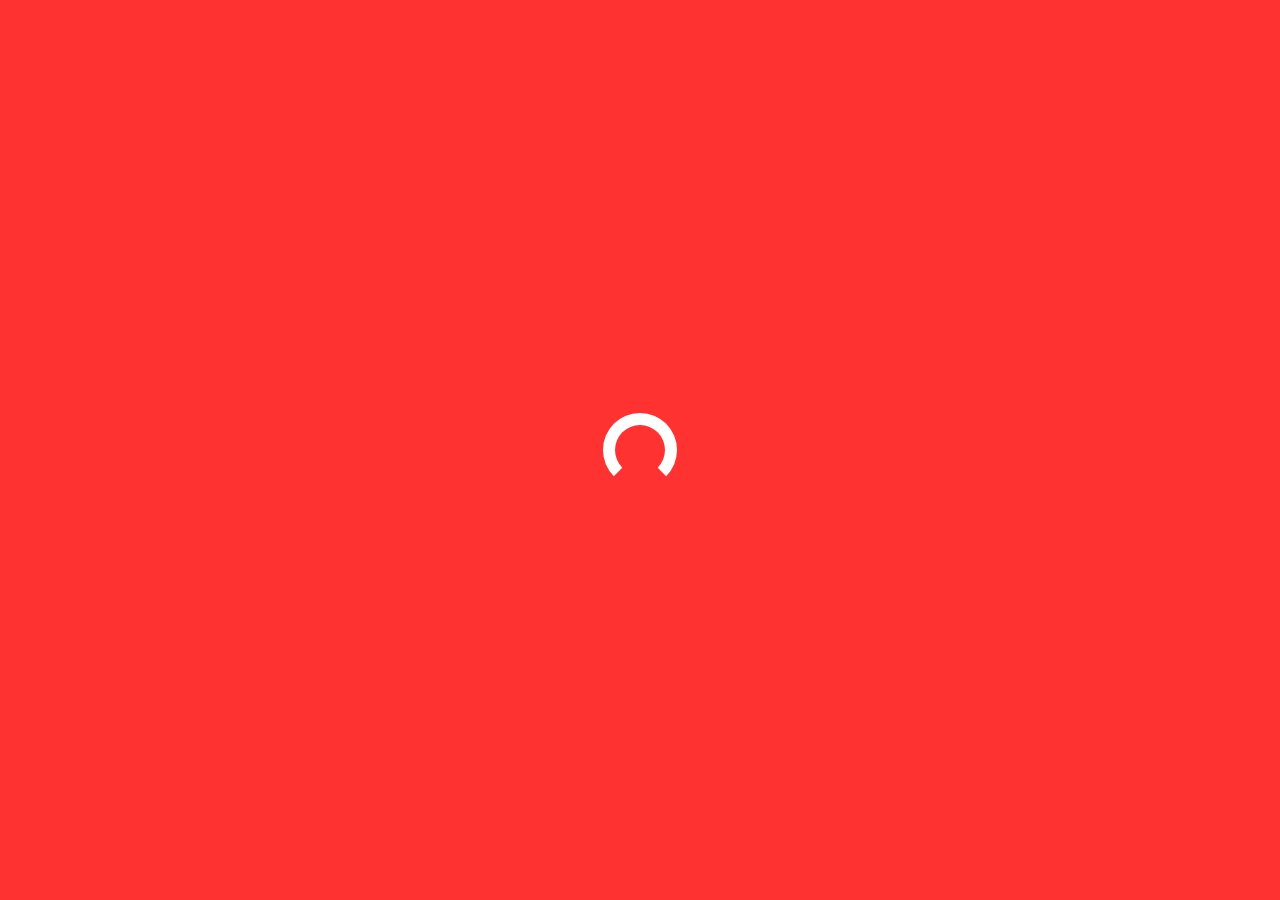
<file: index.html>
<!DOCTYPE html>
<html lang="en">
<head>
    <meta charset="UTF-8">
    <meta name="viewport" content="width=device-width, initial-scale=1.0">
    <meta name="theme-color" content="#000000">
    <meta http-equiv="X-UA-Compatible" content="ie=edge">
    <title>shashikant</title>
    <link rel="stylesheet" href="https://cdnjs.cloudflare.com/ajax/libs/animate.css/3.7.0/animate.min.css">
    <link href="https://fonts.googleapis.com/css?family=Comfortaa:700" rel="stylesheet">
    <script src="https://code.jquery.com/jquery-3.3.1.min.js" integrity="sha256-FgpCb/KJQlLNfOu91ta32o/NMZxltwRo8QtmkMRdAu8=" crossorigin="anonymous"></script>
    <link rel="stylesheet" href="https://use.fontawesome.com/releases/v5.7.1/css/all.css" integrity="sha384-fnmOCqbTlWIlj8LyTjo7mOUStjsKC4pOpQbqyi7RrhN7udi9RwhKkMHpvLbHG9Sr" crossorigin="anonymous">
    <link rel="stylesheet" href="index.css">
</head>
<body>
    <div id="loading">
        <div id="spinner"></div>
    </div>
    <div id="particles-js"></div>
    <div id="box">
        <div class="box1 onlywide animated bounceOutLeft" style="animation-delay:1.7s;"></div>
        <div class="box2 onlywide animated bounceOutLeft" style="animation-delay:1.8s;"></div>
        <div class="box2 onlywide animated bounceOutLeft" style="animation-delay:1.9s;"></div>
        <div class="box2 animated bounceOutRight" style="animation-delay:1.9s;"></div>
        <div class="box2 onlywide animated bounceOutRight" style="animation-delay:1.8s;"></div>
        <div class="box2 onlywide animated bounceOutRight" style="animation-delay:1.7s;"></div>
    </div>
    <a id="about" onclick="showabout()" class="animated fadeIn" style="animation-delay:2.2s;">about</a>
    <a id="work" onclick="showwork()" class="animated fadeIn" style="animation-delay:2.2s;">resume</a>
    <a id="contact" onclick="showcontact()" class="animated fadeIn" style="animation-delay:2.2s;">contact</a>
    <div id="middle" class="animated slideInDown" style="animation-delay:2.0s;">
        <h1>shashikant chaudhary.</h1>
        <h2> engineering | ai | iot | mathematics</h2>
        <div id="menu">
            <a onclick="showabout()">about</a>
            <a onclick="showwork()">resume</a>
            <a onclick="showcontact()">contact</a>
        </div>
        <table>
                <tr>
                    <td class="animated zoomIn" style="animation-delay:2.2s;"><a href="https://www.linkedin.com/in/chaudharysk/" target="_blank"class="social"><i class="fab fa-linkedin"></i></a></td>
                    <td class="animated zoomIn" style="animation-delay:2.4s;"><a href="https://medium.com/@mailshashi122"target="_blank" class="social"><i class="fab fa-medium"></i></a></td>
                    <td class="animated zoomIn" style="animation-delay:2.6s;"><a href="https://www.instagram.com/ghostrider_sk/"target="_blank" class="social"><i class="fab fa-instagram"></i></a></td>
                    <td class="animated zoomIn" style="animation-delay:2.8s;"><a href="https://github.com/chaudharysk"target="_blank" class="social"><i class="fab fa-github"></i></a></td>
                </tr>
        </table>
    </div>
    <div id="work_container" class="container">
        <div onclick="closework()"><i class="fas fa-angle-right"></i></div>
        <h1>my area.</h1>
        <section>
            <h2>here iam.. </h2>
            <p>
                I thrive in the realm of Computer Science, Mathematics, and Electronics - essentially, the triad of "why does this not work", "what on earth does this theorem mean", and "I swear it was working a minute ago". I'm also an AI enthusiast, because who doesn't love teaching computers to think - it's like having a pet, but without the fur allergies. 
            </p>
            <div id="used">
                <div><i class="fas fa-circle"></i>&nbsp;python</div>
                <div><i class="fas fa-circle"></i>&nbsp;deep learning</div>
                <div><i class="fas fa-circle"></i>&nbsp;c++</div>
            </div>
            <a href="https://drive.google.com/file/d/1kk1flGyukGmRpfEqWEbFPj52W1duNdbo/view?usp=share_link" target="_blank"><button class="btn_one">See Resume</button></a>
            <a href="exciting.html"><button class="btn_two">something exciting</button></a>
        </section>
    </div>
    <div id="about_container" class="container">
            <div onclick="closeabout()"><i class="fas fa-angle-left"></i></div>
            <h1>about.</h1>
            <section>
                <h2>about me</h2>
                <p>
                    Like a well-tuned algorithm, I have a knack for picking up subtle shifts in the environment, the one who can sense a change in the room's atmosphere when the Wi-Fi strength drops from five bars to four. It's a tough job, but someone's got to do it!
                </p>
                <p>
                    Hello! I'm Shashikant Chaudhary, a Computer Science Engineer with a deep fascination for AI. My passion lies in harnessing the power of technology to solve problems and create solutions that make a difference in the world.
                </p>
                <p>
                    I am always open to discussing interesting projects or opportunities. Feel free to reach out to me.<br>
                    mailshashi122@gmail.com
                </p>
            </section>
        </div>
          <div id="contact_container" class="container">
            <div onclick="closecontact()"><i class="fas fa-angle-down"></i></div>
            <h1>contact.</h1>
            <section>
                <h2>contact me</h2>
                <p>
                    <form>
                        <input type="text" placeholder="name" required>
                        <input type="email" placeholder="email" required><br>
                        <textarea placeholder="your message" required rows="5"></textarea><br>
                        <a href="mailto:mailshashi122@gmail.com?subject=Contact%20Form%20Submission&body=Message%20Content" class="btn_one">send</a>
                    </form> 
                </p>
            </section>
        </div>
        <div id="spotifyPlaylist">
            <iframe style="border-radius:12px" src="https://open.spotify.com/embed/playlist/2zEXPo0D6zeYFHJeJRNWit?utm_source=generator" width="100%" height="100%" frameborder="0" allowtransparency="true" allow="autoplay; clipboard-write; encrypted-media; fullscreen; picture-in-picture"></iframe>
        </div>
        <button id="removeButton" onclick="removePlayer()">x</button>

        <div id="footer">
        </div>
    <script src="index.js" type="text/javascript"></script>
    <script src="particles.js"></script>
    <script src="app.js"></script>
    <script>
        function removePlayer() {
            var player = document.getElementById("spotifyPlaylist");
            player.style.display = "none";
            var button = document.getElementById("removeButton");
            button.style.display = "none";
        }
    </script>
</body>
</html>
</file>
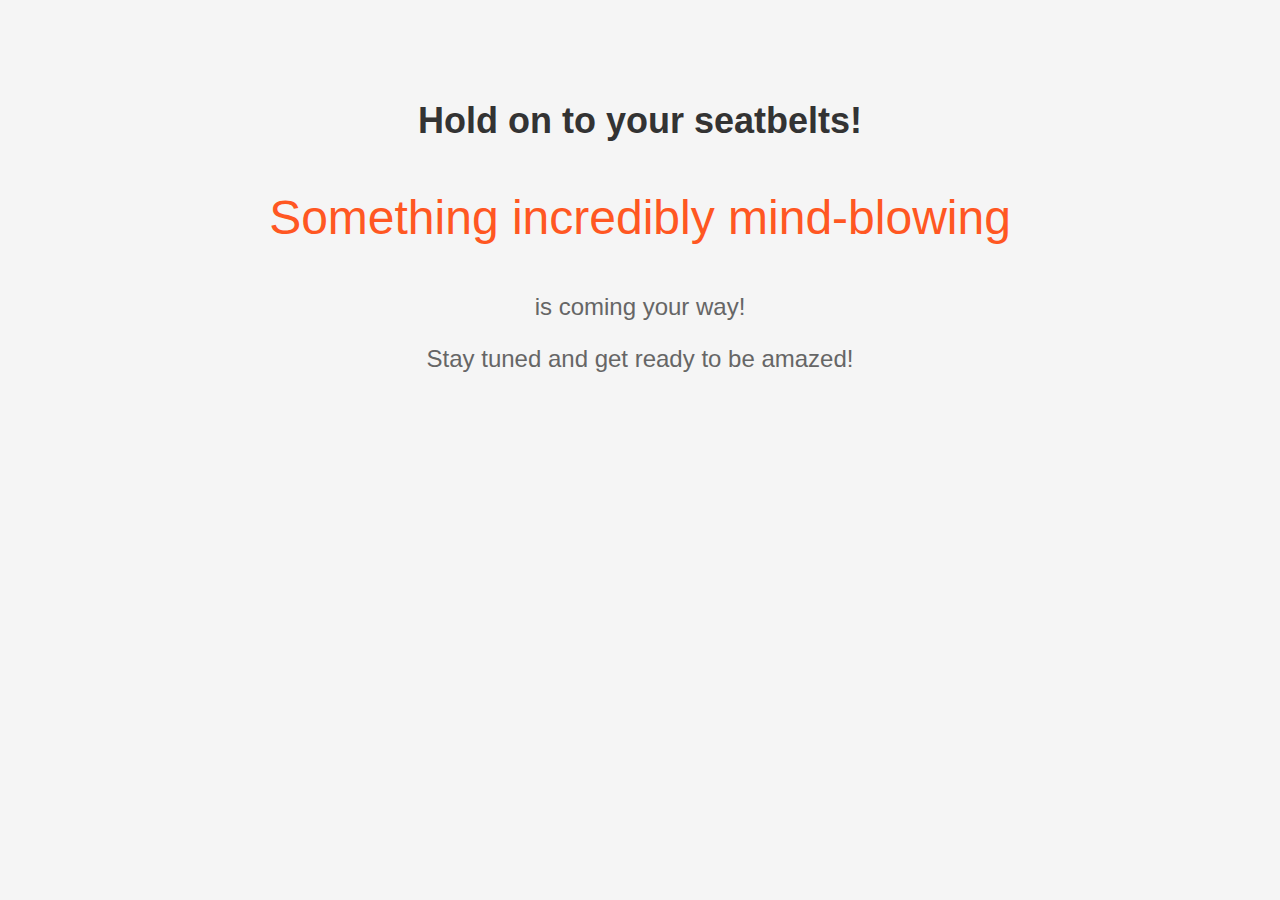
<file: exciting.html>
<!DOCTYPE html>
<html>
<head>
    <title>Exciting Surprise Coming Soon!</title>
    <style>
        body {
            background-color: #f5f5f5;
            text-align: center;
            font-family: Arial, sans-serif;
            margin-top: 100px;
        }
        h1 {
            font-size: 36px;
            color: #333;
        }
        p {
            font-size: 24px;
            color: #666;
        }
        .excitement {
            font-size: 48px;
            color: #ff5722;
        }
    </style>
</head>
<body>
    <h1>Hold on to your seatbelts!</h1>
    <p class="excitement">Something incredibly mind-blowing</p>
    <p>is coming your way!</p>
    <p>Stay tuned and get ready to be amazed!</p>
</body>
</html>
</file>
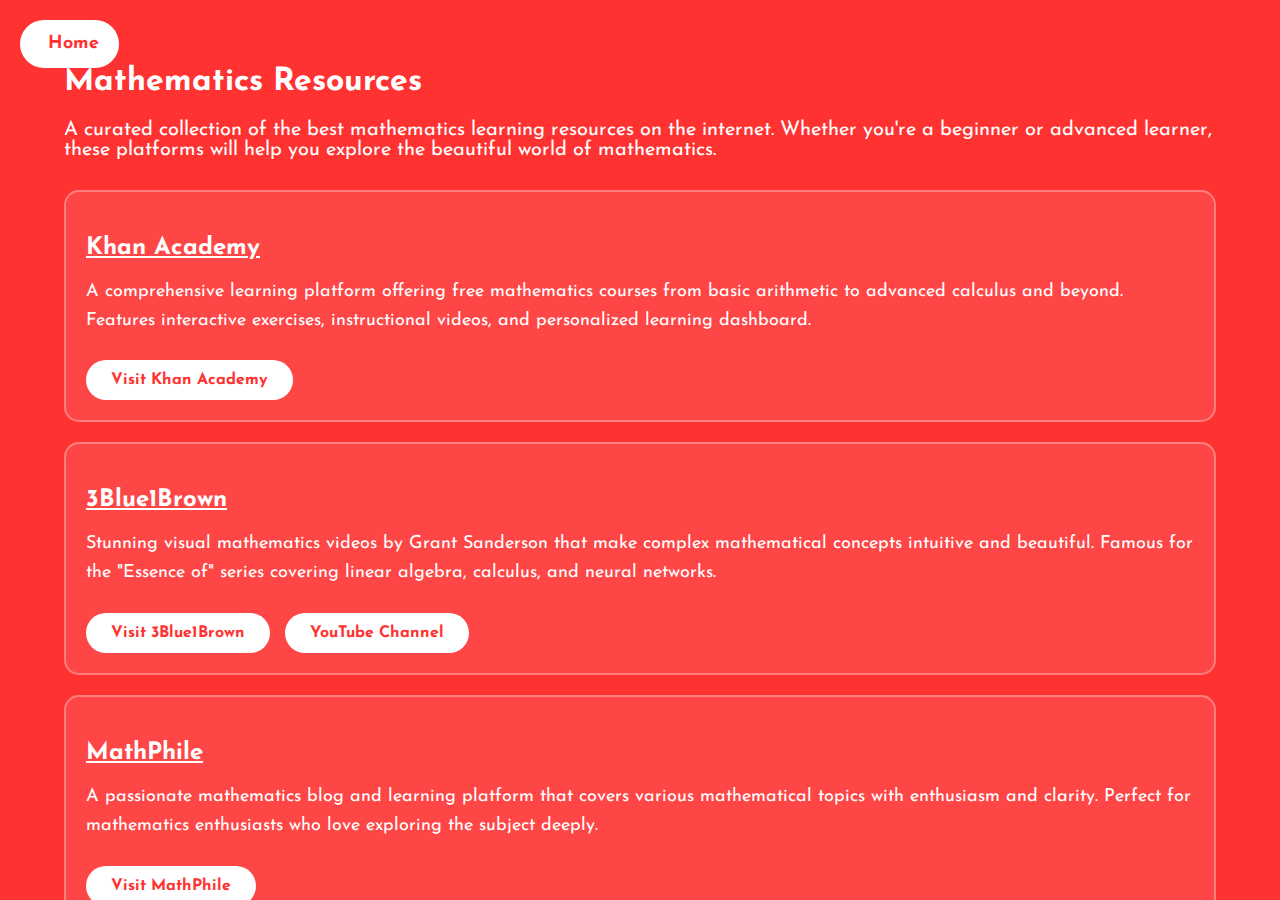
<file: math-resources.html>
<!DOCTYPE html>
<html lang="en">
<head>
    <meta charset="UTF-8">
    <meta name="viewport" content="width=device-width, initial-scale=1.0">
    <meta name="theme-color" content="#000000">
    <meta http-equiv="X-UA-Compatible" content="ie=edge">
    <title>Mathematics Resources - Shashikant</title>
    <link rel="stylesheet" href="https://cdnjs.cloudflare.com/ajax/libs/animate.css/3.7.0/animate.min.css">
    <link href="https://fonts.googleapis.com/css?family=Comfortaa:700" rel="stylesheet">
    <script src="https://code.jquery.com/jquery-3.3.1.min.js" integrity="sha256-FgpCb/KJQlLNfOu91ta32o/NMZxltwRo8QtmkMRdAu8=" crossorigin="anonymous"></script>
    <link rel="stylesheet" href="https://use.fontawesome.com/releases/v5.7.1/css/all.css" integrity="sha384-fnmOCqbTlWIlj8LyTjo7mOUStjsKC4pOpQbqyi7RrhN7udi9RwhKkMHpvLbHG9Sr" crossorigin="anonymous">
    <link rel="stylesheet" href="index.css">
    <style>
        .math-container {
            width: 90vw;
            height: 90vh;
            padding: 5vh 5vw;
            background: rgb(255, 50, 50);
            color: #fff;
            z-index: 9;
            position: fixed;
            max-height: 100vh;
            overflow-y: auto;
            display: block;
        }
        .resource-card {
            background: rgba(255, 255, 255, 0.1);
            border-radius: 15px;
            padding: 20px;
            margin: 20px 0;
            border: 2px solid rgba(255, 255, 255, 0.3);
            transition: 0.3s ease-in-out;
        }
        .resource-card:hover {
            background: rgba(255, 255, 255, 0.2);
            transform: translateY(-5px);
        }
        .resource-card h3 {
            color: #fff;
            font-size: 24px;
            margin-bottom: 15px;
            text-decoration: underline;
        }
        .resource-card p {
            font-size: 18px;
            line-height: 1.6;
            margin-bottom: 15px;
        }
        .resource-link {
            display: inline-block;
            background: #fff;
            color: rgb(255, 50, 50);
            padding: 12px 25px;
            border-radius: 50px;
            text-decoration: none;
            font-weight: bold;
            transition: 0.3s ease-in-out;
            margin-right: 10px;
            margin-top: 10px;
        }
        .resource-link:hover {
            background: rgba(255, 255, 255, 0.9);
            transform: scale(1.05);
        }
        .home-btn {
            position: fixed;
            top: 20px;
            left: 20px;
            background: #fff;
            color: rgb(255, 50, 50);
            padding: 15px 20px;
            border-radius: 50px;
            text-decoration: none;
            font-weight: bold;
            font-size: 18px;
            z-index: 100;
            transition: 0.3s ease-in-out;
        }
        .home-btn:hover {
            background: rgba(255, 255, 255, 0.9);
            transform: scale(1.05);
        }
        .home-btn i {
            margin-right: 8px;
        }
    </style>
</head>
<body>
    <div id="particles-js"></div>
    
    <a href="index.html" class="home-btn animated fadeIn">
        <i class="fas fa-home"></i>Home
    </a>

    <div class="math-container animated fadeIn">
        <h1>Mathematics Resources</h1>
        <p style="font-size: 20px; margin-bottom: 30px;">
            A curated collection of the best mathematics learning resources on the internet. 
            Whether you're a beginner or advanced learner, these platforms will help you explore the beautiful world of mathematics.
        </p>

        <div class="resource-card animated slideInLeft" style="animation-delay: 0.2s;">
            <h3><i class="fas fa-graduation-cap"></i> Khan Academy</h3>
            <p>
                A comprehensive learning platform offering free mathematics courses from basic arithmetic to advanced calculus and beyond. 
                Features interactive exercises, instructional videos, and personalized learning dashboard.
            </p>
            <a href="https://www.khanacademy.org/math" target="_blank" class="resource-link">Visit Khan Academy</a>
        </div>

        <div class="resource-card animated slideInRight" style="animation-delay: 0.4s;">
            <h3><i class="fas fa-play-circle"></i> 3Blue1Brown</h3>
            <p>
                Stunning visual mathematics videos by Grant Sanderson that make complex mathematical concepts intuitive and beautiful. 
                Famous for the "Essence of" series covering linear algebra, calculus, and neural networks.
            </p>
            <a href="https://www.3blue1brown.com/" target="_blank" class="resource-link">Visit 3Blue1Brown</a>
            <a href="https://www.youtube.com/c/3blue1brown" target="_blank" class="resource-link">YouTube Channel</a>
        </div>

        <div class="resource-card animated slideInLeft" style="animation-delay: 0.6s;">
            <h3><i class="fas fa-heart"></i> MathPhile</h3>
            <p>
                A passionate mathematics blog and learning platform that covers various mathematical topics with enthusiasm and clarity. 
                Perfect for mathematics enthusiasts who love exploring the subject deeply.
            </p>
            <a href="https://mathphile.com/" target="_blank" class="resource-link">Visit MathPhile</a>
        </div>

        <div class="resource-card animated slideInRight" style="animation-delay: 0.8s;">
            <h3><i class="fas fa-book"></i> Paul's Online Math Notes</h3>
            <p>
                Comprehensive mathematics notes covering Algebra, Calculus, and Differential Equations. 
                Written by Paul Dawkins, these notes are clear, detailed, and include numerous examples.
            </p>
            <a href="https://tutorial.math.lamar.edu/" target="_blank" class="resource-link">Visit Paul's Notes</a>
        </div>

        <div class="resource-card animated slideInLeft" style="animation-delay: 1.0s;">
            <h3><i class="fas fa-calculator"></i> Wolfram MathWorld</h3>
            <p>
                The web's most extensive mathematics resource, providing comprehensive coverage of mathematical topics. 
                An excellent reference for definitions, theorems, and mathematical concepts.
            </p>
            <a href="https://mathworld.wolfram.com/" target="_blank" class="resource-link">Visit MathWorld</a>
        </div>

        <div class="resource-card animated slideInRight" style="animation-delay: 1.2s;">
            <h3><i class="fas fa-users"></i> MIT OpenCourseWare Mathematics</h3>
            <p>
                Free access to MIT's mathematics courses including lecture notes, assignments, and exams. 
                Covers undergraduate and graduate level mathematics from one of the world's top institutions.
            </p>
            <a href="https://ocw.mit.edu/courses/mathematics/" target="_blank" class="resource-link">Visit MIT OCW</a>
        </div>

        <div class="resource-card animated slideInLeft" style="animation-delay: 1.4s;">
            <h3><i class="fas fa-infinity"></i> Better Explained</h3>
            <p>
                Mathematics explanations that make intuitive sense. Focuses on building understanding through clear analogies 
                and visualizations rather than memorization of formulas.
            </p>
            <a href="https://betterexplained.com/" target="_blank" class="resource-link">Visit Better Explained</a>
        </div>

        <div class="resource-card animated slideInRight" style="animation-delay: 1.6s;">
            <h3><i class="fas fa-code"></i> Brilliant</h3>
            <p>
                Interactive learning platform that makes mathematics and science engaging through problem-solving. 
                Features guided courses in mathematics, computer science, and physics.
            </p>
            <a href="https://brilliant.org/courses/mathematics/" target="_blank" class="resource-link">Visit Brilliant</a>
        </div>

        <div style="text-align: center; margin-top: 40px; padding: 20px;">
            <p style="font-style: italic; font-size: 18px;">
                "Mathematics is not about numbers, equations, computations, or algorithms: it is about understanding." - William Paul Thurston
            </p>
        </div>
    </div>

    <script src="particles.js"></script>
    <script src="app.js"></script>
</body>
</html>
</file>
<file: index.css>
@import url('https://fonts.googleapis.com/css?family=Josefin+Sans');

#removeButton {
    position: fixed;
    right: 10px;
    bottom: 100px;
    z-index: 101;
}
#spotifyPlaylist {
    position: fixed;
    right:0px;
    bottom: 10px;
    width: 40%;
    height: 80px;
    z-index: 100;
}


@media screen and (max-width: 480px) {
    #spotifyPlaylist {
        width: 100%;
    }
}
body {
    padding:0px;
    margin:0px;
    background:linear-gradient(0deg,rgba(0,0,0,0.5),rgba(0,0,0,0.5)),url("https://images.unsplash.com/photo-1488590528505-98d2b5aba04b?ixid=MnwxMjA3fDB8MHxwaG90by1wYWdlfHx8fGVufDB8fHx8&ixlib=rb-1.2.1&auto=format&fit=crop&w=2070&q=80") center center;
    background-size:cover;
    width:100vw;
    height:100vh;
    overflow:hidden;
    font-family: 'Josefin Sans', sans-serif;
}
#loading {
    width: 100vw;
    height: 100vh;
    position: fixed;
    background:rgb(255, 50, 50);
    z-index: 999;
    display: flex;
    justify-content: center;
    flex-direction: column;
    align-items: center;
}
#spinner {
    animation: rotate 0.56s infinite linear;
    width:50px;
    height:50px;
    border:12px solid #fff;
    border-bottom:12px solid rgb(255, 50, 50);
    border-radius:50%;
    margin:0;
}
@keyframes rotate {
    0% {transform: rotate(0deg);}
    100% {transform: rotate(360deg);}
}
#box {
    width:100vw;
    height:100vh;
    z-index:9;
    position:fixed;
    top:0;
}
#box div {
    width:16.66vw;
    height:100%;
    display:inline-block;
}
.box1 {
    background:rgb(255, 50, 50);
}
.box2 {
    background:rgb(255, 50, 50);
    margin-left:-5px;
}
#menu {
    width:100%;
    text-align:center;
    margin:6vh 0px;
    display:none;
}
#menu a {
    margin:0px 6%;
    font-size:19px;
    color:#fff;
    text-decoration:underline;
}
#middle {
    width:100vw;
    height:90vh;
    display:flex;
    flex-direction:column;
    justify-content:center;
    position:fixed;
    top:0;
    text-align:center;
    z-index:1;
    color:#fff;
    padding-bottom:10vh;
}
#middle h1 {
    color:rgb(255, 50, 50);
    font-size:65px;
    text-decoration:underline;
}
#about {
    width:10vw;
    height:10vw;
    text-align:center;
    font-size:25px;
    transform:rotate(-90deg);
    background:transparent;
    color:#fff;
    position:fixed;
    left:0;
    bottom:40vh;
    display:flex;
    flex-direction: column;
    justify-content:center;
    z-index:4;
    transition:0.4s ease-in-out;
    border-radius:0px 0px 100px 100px;
}
#work {
    width:10vw;
    height:10vw;
    text-align:center;
    font-size:25px;
    transform:rotate(90deg);
    background:transparent;
    color:#fff;
    position:fixed;
    right:0;
    bottom:40vh;
    display:flex;
    flex-direction: column;
    justify-content:center;
    z-index:4;
    transition:0.4s ease-in-out;
    border-radius:0px 0px 100px 100px;
}
#contact {
    width:10vw;
    height:10vw;
    text-align:center;
    font-size:25px;
    background:transparent;
    color:#fff;
    position:fixed;
    bottom:0;
    left:45vw;
    display:flex;
    flex-direction: column;
    justify-content:center;
    z-index:4;
    transition:0.4s ease-in-out;
    border-radius:100px 100px 0px 0px;
}
#about:hover {
    background:rgba(255,50,50,0.9);
    cursor:pointer;
}
#work:hover {
    background:rgba(255,50,50,0.9);
    cursor:pointer;
}
#contact:hover {
    background:rgba(255,50,50,0.9);
    cursor:pointer;
}
#middle table {
    width:30%;
    margin:6vh auto;
}
#middle table tr td {
    text-align:center;
}
.social {
    color:#fff;
    font-size:22px;
    border-radius:50%;
    transition:0.4s ease-in-out;
    margin:0px 8px;
    text-align:center;
}
.social:hover { 
    cursor: pointer;
    color:rgb(255, 50, 50);
}
.container {
    width:90vw;
    height:90vh;
    padding:5vh 5vw;
    background:rgb(255, 50, 50);
    color:#fff;
    z-index:9;
    position:fixed;
    max-height:100vh;
    overflow-y:auto;
    display:none;
}
.container div {
    font-size:25px;
    margin:20px 0px;
    transition:0.4s ease-in-out;
}
.container div:hover {
    cursor:pointer;
}
.container section {
    margin:8vh 0px;
}
#used div{
    font-size:14px !important;
    display:inline-block;
    padding:8px 10px;
    border:2px solid #fff;
    margin:0px 10px;
    border-radius:50px;
}
#used:hover {
    cursor:text;
}
#used div:hover {
    cursor:text;
}
.container h1 {
    font-size:60px;
    text-decoration:underline;
}
.container p {
    font-size:21px;
}
.btn_one {
    font-size:18px;
    font-family: 'Josefin Sans', sans-serif;
    color:#fff;
    background:transparent;
    border:3px solid #fff;
    padding:8px 40px;
    border-radius:80px;
    font-weight:bold;
    margin:2vh 10px;
    transition:0.4s ease-in-out;
}
.btn_one:hover {
    cursor:pointer;
    color:rgb(255, 50, 50);
    background:#fff;
}
.btn_two {
    font-size:18px;
    font-family: 'Josefin Sans', sans-serif;
    color:rgb(255, 50, 50);
    background:#fff;
    border:3px solid #fff;
    padding:8px 40px;
    border-radius:80px;
    font-weight:bold;
    margin:2vh 10px;
    transition:0.4s ease-in-out;
}
.btn_two:hover {
    cursor:pointer;
    padding:8px 60px;
}
.container form input {
    width:46%;
    margin:20px 1%;
    background:transparent;
    border:0px;
    border-bottom:3px solid rgba(255,255,255,0.5);
    padding:8px 10px;
    font-family: 'Poppins', sans-serif;
    font-size:18px;
    transition:0.4s ease-in-out;
    color:#fff;
    font-weight:bold;
}
.container form textarea {
    width:96%;
    margin:20px 1%;
    padding:8px 10px;
    border:0px;
    border-bottom:3px solid rgba(255,255,255,0.5);
    padding:8px 10px;
    font-family: 'Poppins', sans-serif;
    font-size:18px;
    background:transparent;
    resize:none;
    transition:0.4s ease-in-out;
    color:#fff;
    font-weight:bold;
}
.container form input:focus {
    outline:none;
    border-bottom:3px solid rgba(255, 255, 255,1);
}
.container form textarea:focus {
    outline:none;
    border-bottom:3px solid rgba(255, 255, 255,1);
}
::placeholder {
    color:#fff;
}
#footer {
    color:#fff;
    width:92vw;
    padding:5vh 4vw;
    text-align:right;
    position:fixed;
    z-index:1;
    bottom:0;
    font-size:16px;
    font-weight:bold;
}
#footer a {
    color:rgb(255, 50, 50) ;
}
#particles-js {
    position:fixed;
    width:100vw;
    height:100vh;
}
::-webkit-scrollbar {
    width:5px;
    height:5px;
}
::-webkit-scrollbar-track {
    background: #fff; 
}
::-webkit-scrollbar-thumb {
    background: rgb(255, 50, 50); 
}
::-webkit-scrollbar-thumb:hover {
    background: rgba(255, 50, 50,0.8); 
}
::selection {
	color: #fff;
	background: rgb(255, 50, 50);
}

@media (max-width: 800px){ 
    #about {
        display:none;
    }
    #contact {
        display:none;
    }
    #work {
        display:none;
    }
    #footer {
        text-align:center;
    }
    #middle {
        width:90vw;
        padding:0px 5vw;
    }
    #middle table {
        width:80%;
    }
    .container form input {
        width:90%;
    }
    .container form textarea {
        width:90%;
    }
    #menu {
        display:inline-block;
    }
    #onlywide {
        display:none !important;
    }
    .box2 {
        margin-left:0px !important;
    }
    #box div {
        width:100%;
    }
}
</file>
